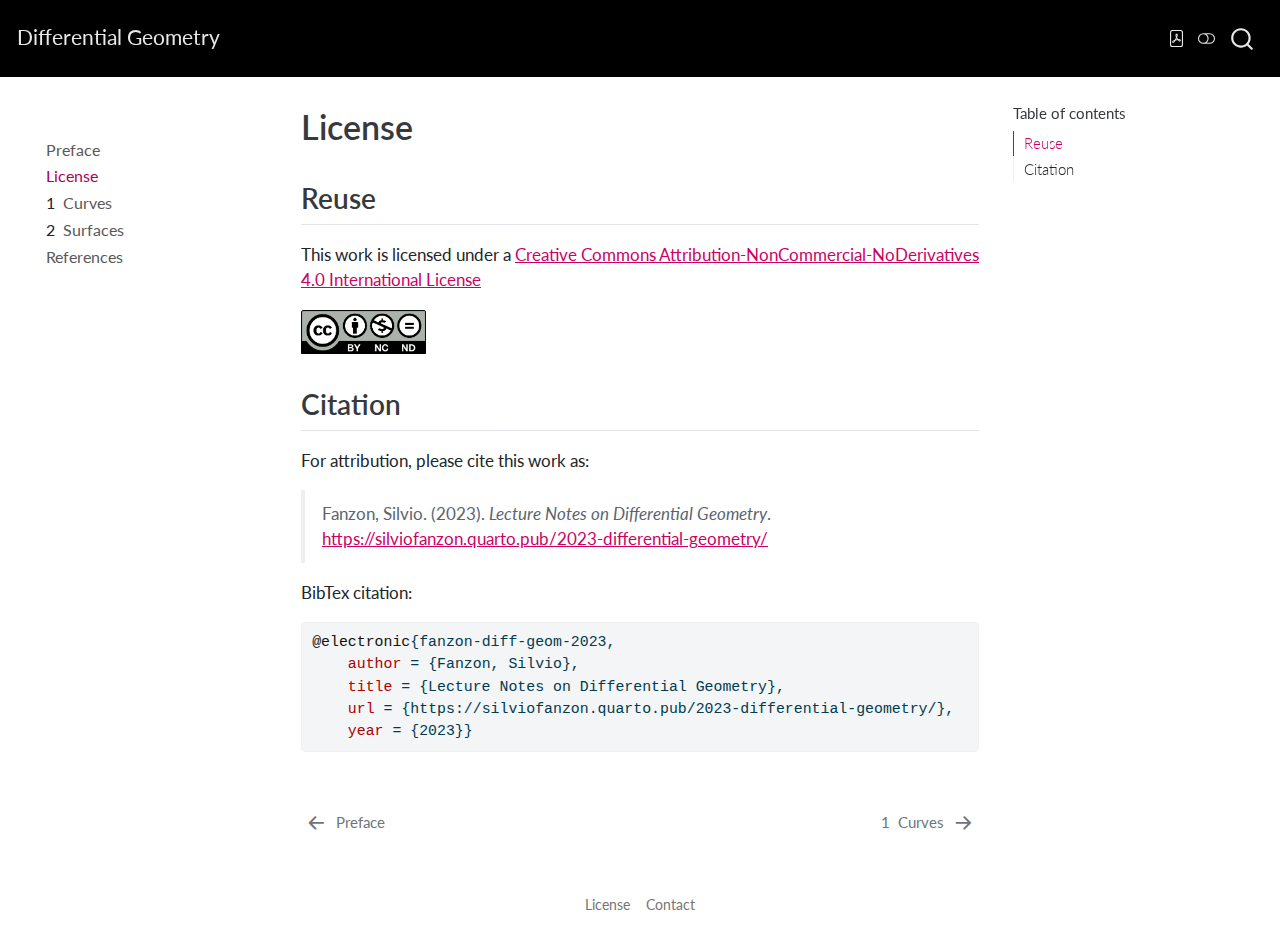
<file: _book/sections/license.html>
<!DOCTYPE html>
<html xmlns="http://www.w3.org/1999/xhtml" lang="en" xml:lang="en"><head>

<meta charset="utf-8">
<meta name="generator" content="quarto-1.3.361">

<meta name="viewport" content="width=device-width, initial-scale=1.0, user-scalable=yes">


<title>Differential Geometry - License</title>
<style>
code{white-space: pre-wrap;}
span.smallcaps{font-variant: small-caps;}
div.columns{display: flex; gap: min(4vw, 1.5em);}
div.column{flex: auto; overflow-x: auto;}
div.hanging-indent{margin-left: 1.5em; text-indent: -1.5em;}
ul.task-list{list-style: none;}
ul.task-list li input[type="checkbox"] {
  width: 0.8em;
  margin: 0 0.8em 0.2em -1em; /* quarto-specific, see https://github.com/quarto-dev/quarto-cli/issues/4556 */ 
  vertical-align: middle;
}
/* CSS for syntax highlighting */
pre > code.sourceCode { white-space: pre; position: relative; }
pre > code.sourceCode > span { display: inline-block; line-height: 1.25; }
pre > code.sourceCode > span:empty { height: 1.2em; }
.sourceCode { overflow: visible; }
code.sourceCode > span { color: inherit; text-decoration: inherit; }
div.sourceCode { margin: 1em 0; }
pre.sourceCode { margin: 0; }
@media screen {
div.sourceCode { overflow: auto; }
}
@media print {
pre > code.sourceCode { white-space: pre-wrap; }
pre > code.sourceCode > span { text-indent: -5em; padding-left: 5em; }
}
pre.numberSource code
  { counter-reset: source-line 0; }
pre.numberSource code > span
  { position: relative; left: -4em; counter-increment: source-line; }
pre.numberSource code > span > a:first-child::before
  { content: counter(source-line);
    position: relative; left: -1em; text-align: right; vertical-align: baseline;
    border: none; display: inline-block;
    -webkit-touch-callout: none; -webkit-user-select: none;
    -khtml-user-select: none; -moz-user-select: none;
    -ms-user-select: none; user-select: none;
    padding: 0 4px; width: 4em;
  }
pre.numberSource { margin-left: 3em;  padding-left: 4px; }
div.sourceCode
  {   }
@media screen {
pre > code.sourceCode > span > a:first-child::before { text-decoration: underline; }
}
</style>


<script src="../site_libs/quarto-nav/quarto-nav.js"></script>
<script src="../site_libs/quarto-nav/headroom.min.js"></script>
<script src="../site_libs/clipboard/clipboard.min.js"></script>
<script src="../site_libs/quarto-search/autocomplete.umd.js"></script>
<script src="../site_libs/quarto-search/fuse.min.js"></script>
<script src="../site_libs/quarto-search/quarto-search.js"></script>
<meta name="quarto:offset" content="../">
<link href="../sections/chap1.html" rel="next">
<link href="../index.html" rel="prev">
<link href="../images/favicon.png" rel="icon" type="image/png">
<script src="../site_libs/quarto-html/quarto.js"></script>
<script src="../site_libs/quarto-html/popper.min.js"></script>
<script src="../site_libs/quarto-html/tippy.umd.min.js"></script>
<script src="../site_libs/quarto-html/anchor.min.js"></script>
<link href="../site_libs/quarto-html/tippy.css" rel="stylesheet">
<link href="../site_libs/quarto-html/quarto-syntax-highlighting.css" rel="stylesheet" class="quarto-color-scheme" id="quarto-text-highlighting-styles">
<link href="../site_libs/quarto-html/quarto-syntax-highlighting-dark.css" rel="prefetch" class="quarto-color-scheme quarto-color-alternate" id="quarto-text-highlighting-styles">
<script src="../site_libs/bootstrap/bootstrap.min.js"></script>
<link href="../site_libs/bootstrap/bootstrap-icons.css" rel="stylesheet">
<link href="../site_libs/bootstrap/bootstrap.min.css" rel="stylesheet" class="quarto-color-scheme" id="quarto-bootstrap" data-mode="light">
<link href="../site_libs/bootstrap/bootstrap-dark.min.css" rel="prefetch" class="quarto-color-scheme quarto-color-alternate" id="quarto-bootstrap" data-mode="dark">
<script id="quarto-search-options" type="application/json">{
  "location": "navbar",
  "copy-button": false,
  "collapse-after": 3,
  "panel-placement": "end",
  "type": "overlay",
  "limit": 20,
  "language": {
    "search-no-results-text": "No results",
    "search-matching-documents-text": "matching documents",
    "search-copy-link-title": "Copy link to search",
    "search-hide-matches-text": "Hide additional matches",
    "search-more-match-text": "more match in this document",
    "search-more-matches-text": "more matches in this document",
    "search-clear-button-title": "Clear",
    "search-detached-cancel-button-title": "Cancel",
    "search-submit-button-title": "Submit",
    "search-label": "Search"
  }
}</script>


</head>

<body class="nav-sidebar floating nav-fixed">

<div id="quarto-search-results"></div>
  <header id="quarto-header" class="headroom fixed-top">
    <nav class="navbar navbar-expand-lg navbar-dark ">
      <div class="navbar-container container-fluid">
      <div class="navbar-brand-container">
    <a class="navbar-brand" href="../index.html">
    <span class="navbar-title">Differential Geometry</span>
    </a>
  </div>
        <div class="quarto-navbar-tools ms-auto">
    <a href="../Differential-Geometry.pdf" title="Download PDF" class="quarto-navigation-tool px-1" aria-label="Download PDF"><i class="bi bi-file-pdf"></i></a>
  <a href="" class="quarto-color-scheme-toggle quarto-navigation-tool  px-1" onclick="window.quartoToggleColorScheme(); return false;" title="Toggle dark mode"><i class="bi"></i></a>
</div>
          <div id="quarto-search" class="" title="Search"></div>
      </div> <!-- /container-fluid -->
    </nav>
  <nav class="quarto-secondary-nav">
    <div class="container-fluid d-flex">
      <button type="button" class="quarto-btn-toggle btn" data-bs-toggle="collapse" data-bs-target="#quarto-sidebar,#quarto-sidebar-glass" aria-controls="quarto-sidebar" aria-expanded="false" aria-label="Toggle sidebar navigation" onclick="if (window.quartoToggleHeadroom) { window.quartoToggleHeadroom(); }">
        <i class="bi bi-layout-text-sidebar-reverse"></i>
      </button>
      <nav class="quarto-page-breadcrumbs" aria-label="breadcrumb"><ol class="breadcrumb"><li class="breadcrumb-item"><a href="../sections/license.html">License</a></li></ol></nav>
      <a class="flex-grow-1" role="button" data-bs-toggle="collapse" data-bs-target="#quarto-sidebar,#quarto-sidebar-glass" aria-controls="quarto-sidebar" aria-expanded="false" aria-label="Toggle sidebar navigation" onclick="if (window.quartoToggleHeadroom) { window.quartoToggleHeadroom(); }">      
      </a>
      <button type="button" class="btn quarto-search-button" aria-label="" onclick="window.quartoOpenSearch();">
        <i class="bi bi-search"></i>
      </button>
    </div>
  </nav>
</header>
<!-- content -->
<div id="quarto-content" class="quarto-container page-columns page-rows-contents page-layout-article page-navbar">
<!-- sidebar -->
  <nav id="quarto-sidebar" class="sidebar collapse collapse-horizontal sidebar-navigation floating overflow-auto">
        <div class="mt-2 flex-shrink-0 align-items-center">
        <div class="sidebar-search">
        <div id="quarto-search" class="" title="Search"></div>
        </div>
        </div>
    <div class="sidebar-menu-container"> 
    <ul class="list-unstyled mt-1">
        <li class="sidebar-item">
  <div class="sidebar-item-container"> 
  <a href="../index.html" class="sidebar-item-text sidebar-link">
 <span class="menu-text">Preface</span></a>
  </div>
</li>
        <li class="sidebar-item">
  <div class="sidebar-item-container"> 
  <a href="../sections/license.html" class="sidebar-item-text sidebar-link active">
 <span class="menu-text">License</span></a>
  </div>
</li>
        <li class="sidebar-item">
  <div class="sidebar-item-container"> 
  <a href="../sections/chap1.html" class="sidebar-item-text sidebar-link">
 <span class="menu-text"><span class="chapter-number">1</span>&nbsp; <span class="chapter-title">Curves</span></span></a>
  </div>
</li>
        <li class="sidebar-item">
  <div class="sidebar-item-container"> 
  <a href="../sections/chap2.html" class="sidebar-item-text sidebar-link">
 <span class="menu-text"><span class="chapter-number">2</span>&nbsp; <span class="chapter-title">Surfaces</span></span></a>
  </div>
</li>
        <li class="sidebar-item">
  <div class="sidebar-item-container"> 
  <a href="../sections/references.html" class="sidebar-item-text sidebar-link">
 <span class="menu-text">References</span></a>
  </div>
</li>
    </ul>
    </div>
</nav>
<div id="quarto-sidebar-glass" data-bs-toggle="collapse" data-bs-target="#quarto-sidebar,#quarto-sidebar-glass"></div>
<!-- margin-sidebar -->
    <div id="quarto-margin-sidebar" class="sidebar margin-sidebar">
        <nav id="TOC" role="doc-toc" class="toc-active">
    <h2 id="toc-title">Table of contents</h2>
   
  <ul>
  <li><a href="#reuse" id="toc-reuse" class="nav-link active" data-scroll-target="#reuse">Reuse</a></li>
  <li><a href="#citation" id="toc-citation" class="nav-link" data-scroll-target="#citation">Citation</a></li>
  </ul>
</nav>
    </div>
<!-- main -->
<main class="content" id="quarto-document-content">

<header id="title-block-header" class="quarto-title-block default">
<div class="quarto-title">
<h1 class="title">License</h1>
</div>



<div class="quarto-title-meta">

    
  
    
  </div>
  

</header>

<section id="reuse" class="level2 unnumbered">
<h2 class="unnumbered anchored" data-anchor-id="reuse">Reuse</h2>
<p>This work is licensed under a <a href="http://creativecommons.org/licenses/by-nc-nd/4.0/">Creative Commons Attribution-NonCommercial-NoDerivatives 4.0 International License</a></p>
<p><img src="../images/by-nc-nd.png" class="img-fluid" style="width:1.3in"></p>
</section>
<section id="citation" class="level2 unnumbered">
<h2 class="unnumbered anchored" data-anchor-id="citation">Citation</h2>
<p>For attribution, please cite this work as:</p>
<blockquote class="blockquote">
<p>Fanzon, Silvio. (2023). <em>Lecture Notes on Differential Geometry</em>.<br>
<a href="https://silviofanzon.quarto.pub/2023-differential-geometry/">https://silviofanzon.quarto.pub/2023-differential-geometry/</a></p>
</blockquote>
<p>BibTex citation:</p>
<div class="sourceCode" id="cb1"><pre class="sourceCode bibtex code-with-copy"><code class="sourceCode bibtex"><span id="cb1-1"><a href="#cb1-1" aria-hidden="true" tabindex="-1"></a><span class="va">@electronic</span>{<span class="ot">fanzon</span>-<span class="ot">diff</span>-<span class="ot">geom</span>-<span class="ot">2023</span>,</span>
<span id="cb1-2"><a href="#cb1-2" aria-hidden="true" tabindex="-1"></a>    <span class="dt">author</span> = {Fanzon, Silvio},</span>
<span id="cb1-3"><a href="#cb1-3" aria-hidden="true" tabindex="-1"></a>    <span class="dt">title</span> = {Lecture Notes on Differential Geometry},</span>
<span id="cb1-4"><a href="#cb1-4" aria-hidden="true" tabindex="-1"></a>    <span class="dt">url</span> = {https://silviofanzon.quarto.pub/2023-differential-geometry/},</span>
<span id="cb1-5"><a href="#cb1-5" aria-hidden="true" tabindex="-1"></a>    <span class="dt">year</span> = {2023}}</span></code><button title="Copy to Clipboard" class="code-copy-button"><i class="bi"></i></button></pre></div>


</section>

</main> <!-- /main -->
<script id="quarto-html-after-body" type="application/javascript">
window.document.addEventListener("DOMContentLoaded", function (event) {
  const toggleBodyColorMode = (bsSheetEl) => {
    const mode = bsSheetEl.getAttribute("data-mode");
    const bodyEl = window.document.querySelector("body");
    if (mode === "dark") {
      bodyEl.classList.add("quarto-dark");
      bodyEl.classList.remove("quarto-light");
    } else {
      bodyEl.classList.add("quarto-light");
      bodyEl.classList.remove("quarto-dark");
    }
  }
  const toggleBodyColorPrimary = () => {
    const bsSheetEl = window.document.querySelector("link#quarto-bootstrap");
    if (bsSheetEl) {
      toggleBodyColorMode(bsSheetEl);
    }
  }
  toggleBodyColorPrimary();  
  const disableStylesheet = (stylesheets) => {
    for (let i=0; i < stylesheets.length; i++) {
      const stylesheet = stylesheets[i];
      stylesheet.rel = 'prefetch';
    }
  }
  const enableStylesheet = (stylesheets) => {
    for (let i=0; i < stylesheets.length; i++) {
      const stylesheet = stylesheets[i];
      stylesheet.rel = 'stylesheet';
    }
  }
  const manageTransitions = (selector, allowTransitions) => {
    const els = window.document.querySelectorAll(selector);
    for (let i=0; i < els.length; i++) {
      const el = els[i];
      if (allowTransitions) {
        el.classList.remove('notransition');
      } else {
        el.classList.add('notransition');
      }
    }
  }
  const toggleColorMode = (alternate) => {
    // Switch the stylesheets
    const alternateStylesheets = window.document.querySelectorAll('link.quarto-color-scheme.quarto-color-alternate');
    manageTransitions('#quarto-margin-sidebar .nav-link', false);
    if (alternate) {
      enableStylesheet(alternateStylesheets);
      for (const sheetNode of alternateStylesheets) {
        if (sheetNode.id === "quarto-bootstrap") {
          toggleBodyColorMode(sheetNode);
        }
      }
    } else {
      disableStylesheet(alternateStylesheets);
      toggleBodyColorPrimary();
    }
    manageTransitions('#quarto-margin-sidebar .nav-link', true);
    // Switch the toggles
    const toggles = window.document.querySelectorAll('.quarto-color-scheme-toggle');
    for (let i=0; i < toggles.length; i++) {
      const toggle = toggles[i];
      if (toggle) {
        if (alternate) {
          toggle.classList.add("alternate");     
        } else {
          toggle.classList.remove("alternate");
        }
      }
    }
    // Hack to workaround the fact that safari doesn't
    // properly recolor the scrollbar when toggling (#1455)
    if (navigator.userAgent.indexOf('Safari') > 0 && navigator.userAgent.indexOf('Chrome') == -1) {
      manageTransitions("body", false);
      window.scrollTo(0, 1);
      setTimeout(() => {
        window.scrollTo(0, 0);
        manageTransitions("body", true);
      }, 40);  
    }
  }
  const isFileUrl = () => { 
    return window.location.protocol === 'file:';
  }
  const hasAlternateSentinel = () => {  
    let styleSentinel = getColorSchemeSentinel();
    if (styleSentinel !== null) {
      return styleSentinel === "alternate";
    } else {
      return false;
    }
  }
  const setStyleSentinel = (alternate) => {
    const value = alternate ? "alternate" : "default";
    if (!isFileUrl()) {
      window.localStorage.setItem("quarto-color-scheme", value);
    } else {
      localAlternateSentinel = value;
    }
  }
  const getColorSchemeSentinel = () => {
    if (!isFileUrl()) {
      const storageValue = window.localStorage.getItem("quarto-color-scheme");
      return storageValue != null ? storageValue : localAlternateSentinel;
    } else {
      return localAlternateSentinel;
    }
  }
  let localAlternateSentinel = 'default';
  // Dark / light mode switch
  window.quartoToggleColorScheme = () => {
    // Read the current dark / light value 
    let toAlternate = !hasAlternateSentinel();
    toggleColorMode(toAlternate);
    setStyleSentinel(toAlternate);
  };
  // Ensure there is a toggle, if there isn't float one in the top right
  if (window.document.querySelector('.quarto-color-scheme-toggle') === null) {
    const a = window.document.createElement('a');
    a.classList.add('top-right');
    a.classList.add('quarto-color-scheme-toggle');
    a.href = "";
    a.onclick = function() { try { window.quartoToggleColorScheme(); } catch {} return false; };
    const i = window.document.createElement("i");
    i.classList.add('bi');
    a.appendChild(i);
    window.document.body.appendChild(a);
  }
  // Switch to dark mode if need be
  if (hasAlternateSentinel()) {
    toggleColorMode(true);
  } else {
    toggleColorMode(false);
  }
  const icon = "";
  const anchorJS = new window.AnchorJS();
  anchorJS.options = {
    placement: 'right',
    icon: icon
  };
  anchorJS.add('.anchored');
  const isCodeAnnotation = (el) => {
    for (const clz of el.classList) {
      if (clz.startsWith('code-annotation-')) {                     
        return true;
      }
    }
    return false;
  }
  const clipboard = new window.ClipboardJS('.code-copy-button', {
    text: function(trigger) {
      const codeEl = trigger.previousElementSibling.cloneNode(true);
      for (const childEl of codeEl.children) {
        if (isCodeAnnotation(childEl)) {
          childEl.remove();
        }
      }
      return codeEl.innerText;
    }
  });
  clipboard.on('success', function(e) {
    // button target
    const button = e.trigger;
    // don't keep focus
    button.blur();
    // flash "checked"
    button.classList.add('code-copy-button-checked');
    var currentTitle = button.getAttribute("title");
    button.setAttribute("title", "Copied!");
    let tooltip;
    if (window.bootstrap) {
      button.setAttribute("data-bs-toggle", "tooltip");
      button.setAttribute("data-bs-placement", "left");
      button.setAttribute("data-bs-title", "Copied!");
      tooltip = new bootstrap.Tooltip(button, 
        { trigger: "manual", 
          customClass: "code-copy-button-tooltip",
          offset: [0, -8]});
      tooltip.show();    
    }
    setTimeout(function() {
      if (tooltip) {
        tooltip.hide();
        button.removeAttribute("data-bs-title");
        button.removeAttribute("data-bs-toggle");
        button.removeAttribute("data-bs-placement");
      }
      button.setAttribute("title", currentTitle);
      button.classList.remove('code-copy-button-checked');
    }, 1000);
    // clear code selection
    e.clearSelection();
  });
  function tippyHover(el, contentFn) {
    const config = {
      allowHTML: true,
      content: contentFn,
      maxWidth: 500,
      delay: 100,
      arrow: false,
      appendTo: function(el) {
          return el.parentElement;
      },
      interactive: true,
      interactiveBorder: 10,
      theme: 'quarto',
      placement: 'bottom-start'
    };
    window.tippy(el, config); 
  }
  const noterefs = window.document.querySelectorAll('a[role="doc-noteref"]');
  for (var i=0; i<noterefs.length; i++) {
    const ref = noterefs[i];
    tippyHover(ref, function() {
      // use id or data attribute instead here
      let href = ref.getAttribute('data-footnote-href') || ref.getAttribute('href');
      try { href = new URL(href).hash; } catch {}
      const id = href.replace(/^#\/?/, "");
      const note = window.document.getElementById(id);
      return note.innerHTML;
    });
  }
      let selectedAnnoteEl;
      const selectorForAnnotation = ( cell, annotation) => {
        let cellAttr = 'data-code-cell="' + cell + '"';
        let lineAttr = 'data-code-annotation="' +  annotation + '"';
        const selector = 'span[' + cellAttr + '][' + lineAttr + ']';
        return selector;
      }
      const selectCodeLines = (annoteEl) => {
        const doc = window.document;
        const targetCell = annoteEl.getAttribute("data-target-cell");
        const targetAnnotation = annoteEl.getAttribute("data-target-annotation");
        const annoteSpan = window.document.querySelector(selectorForAnnotation(targetCell, targetAnnotation));
        const lines = annoteSpan.getAttribute("data-code-lines").split(",");
        const lineIds = lines.map((line) => {
          return targetCell + "-" + line;
        })
        let top = null;
        let height = null;
        let parent = null;
        if (lineIds.length > 0) {
            //compute the position of the single el (top and bottom and make a div)
            const el = window.document.getElementById(lineIds[0]);
            top = el.offsetTop;
            height = el.offsetHeight;
            parent = el.parentElement.parentElement;
          if (lineIds.length > 1) {
            const lastEl = window.document.getElementById(lineIds[lineIds.length - 1]);
            const bottom = lastEl.offsetTop + lastEl.offsetHeight;
            height = bottom - top;
          }
          if (top !== null && height !== null && parent !== null) {
            // cook up a div (if necessary) and position it 
            let div = window.document.getElementById("code-annotation-line-highlight");
            if (div === null) {
              div = window.document.createElement("div");
              div.setAttribute("id", "code-annotation-line-highlight");
              div.style.position = 'absolute';
              parent.appendChild(div);
            }
            div.style.top = top - 2 + "px";
            div.style.height = height + 4 + "px";
            let gutterDiv = window.document.getElementById("code-annotation-line-highlight-gutter");
            if (gutterDiv === null) {
              gutterDiv = window.document.createElement("div");
              gutterDiv.setAttribute("id", "code-annotation-line-highlight-gutter");
              gutterDiv.style.position = 'absolute';
              const codeCell = window.document.getElementById(targetCell);
              const gutter = codeCell.querySelector('.code-annotation-gutter');
              gutter.appendChild(gutterDiv);
            }
            gutterDiv.style.top = top - 2 + "px";
            gutterDiv.style.height = height + 4 + "px";
          }
          selectedAnnoteEl = annoteEl;
        }
      };
      const unselectCodeLines = () => {
        const elementsIds = ["code-annotation-line-highlight", "code-annotation-line-highlight-gutter"];
        elementsIds.forEach((elId) => {
          const div = window.document.getElementById(elId);
          if (div) {
            div.remove();
          }
        });
        selectedAnnoteEl = undefined;
      };
      // Attach click handler to the DT
      const annoteDls = window.document.querySelectorAll('dt[data-target-cell]');
      for (const annoteDlNode of annoteDls) {
        annoteDlNode.addEventListener('click', (event) => {
          const clickedEl = event.target;
          if (clickedEl !== selectedAnnoteEl) {
            unselectCodeLines();
            const activeEl = window.document.querySelector('dt[data-target-cell].code-annotation-active');
            if (activeEl) {
              activeEl.classList.remove('code-annotation-active');
            }
            selectCodeLines(clickedEl);
            clickedEl.classList.add('code-annotation-active');
          } else {
            // Unselect the line
            unselectCodeLines();
            clickedEl.classList.remove('code-annotation-active');
          }
        });
      }
  const findCites = (el) => {
    const parentEl = el.parentElement;
    if (parentEl) {
      const cites = parentEl.dataset.cites;
      if (cites) {
        return {
          el,
          cites: cites.split(' ')
        };
      } else {
        return findCites(el.parentElement)
      }
    } else {
      return undefined;
    }
  };
  var bibliorefs = window.document.querySelectorAll('a[role="doc-biblioref"]');
  for (var i=0; i<bibliorefs.length; i++) {
    const ref = bibliorefs[i];
    const citeInfo = findCites(ref);
    if (citeInfo) {
      tippyHover(citeInfo.el, function() {
        var popup = window.document.createElement('div');
        citeInfo.cites.forEach(function(cite) {
          var citeDiv = window.document.createElement('div');
          citeDiv.classList.add('hanging-indent');
          citeDiv.classList.add('csl-entry');
          var biblioDiv = window.document.getElementById('ref-' + cite);
          if (biblioDiv) {
            citeDiv.innerHTML = biblioDiv.innerHTML;
          }
          popup.appendChild(citeDiv);
        });
        return popup.innerHTML;
      });
    }
  }
});
</script>
<nav class="page-navigation">
  <div class="nav-page nav-page-previous">
      <a href="../index.html" class="pagination-link">
        <i class="bi bi-arrow-left-short"></i> <span class="nav-page-text">Preface</span>
      </a>          
  </div>
  <div class="nav-page nav-page-next">
      <a href="../sections/chap1.html" class="pagination-link">
        <span class="nav-page-text"><span class="chapter-number">1</span>&nbsp; <span class="chapter-title">Curves</span></span> <i class="bi bi-arrow-right-short"></i>
      </a>
  </div>
</nav>
</div> <!-- /content -->
<footer class="footer">
  <div class="nav-footer">
    <div class="nav-footer-left">
      &nbsp;
    </div>   
    <div class="nav-footer-center">
      <ul class="footer-items list-unstyled">
    <li class="nav-item">
    <a class="nav-link active" href="../sections/license.html" aria-current="page">License</a>
  </li>  
    <li class="nav-item">
    <a class="nav-link" href="https://www.silviofanzon.com/contact">Contact</a>
  </li>  
</ul>
    </div>
    <div class="nav-footer-right">
      &nbsp;
    </div>
  </div>
</footer>



</body></html>
</file>
<file: _book/site_libs/quarto-html/tippy.css>
.tippy-box[data-animation=fade][data-state=hidden]{opacity:0}[data-tippy-root]{max-width:calc(100vw - 10px)}.tippy-box{position:relative;background-color:#333;color:#fff;border-radius:4px;font-size:14px;line-height:1.4;white-space:normal;outline:0;transition-property:transform,visibility,opacity}.tippy-box[data-placement^=top]>.tippy-arrow{bottom:0}.tippy-box[data-placement^=top]>.tippy-arrow:before{bottom:-7px;left:0;border-width:8px 8px 0;border-top-color:initial;transform-origin:center top}.tippy-box[data-placement^=bottom]>.tippy-arrow{top:0}.tippy-box[data-placement^=bottom]>.tippy-arrow:before{top:-7px;left:0;border-width:0 8px 8px;border-bottom-color:initial;transform-origin:center bottom}.tippy-box[data-placement^=left]>.tippy-arrow{right:0}.tippy-box[data-placement^=left]>.tippy-arrow:before{border-width:8px 0 8px 8px;border-left-color:initial;right:-7px;transform-origin:center left}.tippy-box[data-placement^=right]>.tippy-arrow{left:0}.tippy-box[data-placement^=right]>.tippy-arrow:before{left:-7px;border-width:8px 8px 8px 0;border-right-color:initial;transform-origin:center right}.tippy-box[data-inertia][data-state=visible]{transition-timing-function:cubic-bezier(.54,1.5,.38,1.11)}.tippy-arrow{width:16px;height:16px;color:#333}.tippy-arrow:before{content:"";position:absolute;border-color:transparent;border-style:solid}.tippy-content{position:relative;padding:5px 9px;z-index:1}
</file>
<file: _book/site_libs/quarto-html/quarto-syntax-highlighting.css>
/* quarto syntax highlight colors */
:root {
  --quarto-hl-ot-color: #003B4F;
  --quarto-hl-at-color: #657422;
  --quarto-hl-ss-color: #20794D;
  --quarto-hl-an-color: #5E5E5E;
  --quarto-hl-fu-color: #4758AB;
  --quarto-hl-st-color: #20794D;
  --quarto-hl-cf-color: #003B4F;
  --quarto-hl-op-color: #5E5E5E;
  --quarto-hl-er-color: #AD0000;
  --quarto-hl-bn-color: #AD0000;
  --quarto-hl-al-color: #AD0000;
  --quarto-hl-va-color: #111111;
  --quarto-hl-bu-color: inherit;
  --quarto-hl-ex-color: inherit;
  --quarto-hl-pp-color: #AD0000;
  --quarto-hl-in-color: #5E5E5E;
  --quarto-hl-vs-color: #20794D;
  --quarto-hl-wa-color: #5E5E5E;
  --quarto-hl-do-color: #5E5E5E;
  --quarto-hl-im-color: #00769E;
  --quarto-hl-ch-color: #20794D;
  --quarto-hl-dt-color: #AD0000;
  --quarto-hl-fl-color: #AD0000;
  --quarto-hl-co-color: #5E5E5E;
  --quarto-hl-cv-color: #5E5E5E;
  --quarto-hl-cn-color: #8f5902;
  --quarto-hl-sc-color: #5E5E5E;
  --quarto-hl-dv-color: #AD0000;
  --quarto-hl-kw-color: #003B4F;
}

/* other quarto variables */
:root {
  --quarto-font-monospace: SFMono-Regular, Menlo, Monaco, Consolas, "Liberation Mono", "Courier New", monospace;
}

pre > code.sourceCode > span {
  color: #003B4F;
}

code span {
  color: #003B4F;
}

code.sourceCode > span {
  color: #003B4F;
}

div.sourceCode,
div.sourceCode pre.sourceCode {
  color: #003B4F;
}

code span.ot {
  color: #003B4F;
  font-style: inherit;
}

code span.at {
  color: #657422;
  font-style: inherit;
}

code span.ss {
  color: #20794D;
  font-style: inherit;
}

code span.an {
  color: #5E5E5E;
  font-style: inherit;
}

code span.fu {
  color: #4758AB;
  font-style: inherit;
}

code span.st {
  color: #20794D;
  font-style: inherit;
}

code span.cf {
  color: #003B4F;
  font-style: inherit;
}

code span.op {
  color: #5E5E5E;
  font-style: inherit;
}

code span.er {
  color: #AD0000;
  font-style: inherit;
}

code span.bn {
  color: #AD0000;
  font-style: inherit;
}

code span.al {
  color: #AD0000;
  font-style: inherit;
}

code span.va {
  color: #111111;
  font-style: inherit;
}

code span.bu {
  font-style: inherit;
}

code span.ex {
  font-style: inherit;
}

code span.pp {
  color: #AD0000;
  font-style: inherit;
}

code span.in {
  color: #5E5E5E;
  font-style: inherit;
}

code span.vs {
  color: #20794D;
  font-style: inherit;
}

code span.wa {
  color: #5E5E5E;
  font-style: italic;
}

code span.do {
  color: #5E5E5E;
  font-style: italic;
}

code span.im {
  color: #00769E;
  font-style: inherit;
}

code span.ch {
  color: #20794D;
  font-style: inherit;
}

code span.dt {
  color: #AD0000;
  font-style: inherit;
}

code span.fl {
  color: #AD0000;
  font-style: inherit;
}

code span.co {
  color: #5E5E5E;
  font-style: inherit;
}

code span.cv {
  color: #5E5E5E;
  font-style: italic;
}

code span.cn {
  color: #8f5902;
  font-style: inherit;
}

code span.sc {
  color: #5E5E5E;
  font-style: inherit;
}

code span.dv {
  color: #AD0000;
  font-style: inherit;
}

code span.kw {
  color: #003B4F;
  font-style: inherit;
}

.prevent-inlining {
  content: "</";
}

/*# sourceMappingURL=debc5d5d77c3f9108843748ff7464032.css.map */
</file>
<file: _book/site_libs/quarto-html/quarto-syntax-highlighting-dark.css>
/* quarto syntax highlight colors */
:root {
  --quarto-hl-al-color: #f07178;
  --quarto-hl-an-color: #d4d0ab;
  --quarto-hl-at-color: #00e0e0;
  --quarto-hl-bn-color: #d4d0ab;
  --quarto-hl-bu-color: #abe338;
  --quarto-hl-ch-color: #abe338;
  --quarto-hl-co-color: #f8f8f2;
  --quarto-hl-cv-color: #ffd700;
  --quarto-hl-cn-color: #ffd700;
  --quarto-hl-cf-color: #ffa07a;
  --quarto-hl-dt-color: #ffa07a;
  --quarto-hl-dv-color: #d4d0ab;
  --quarto-hl-do-color: #f8f8f2;
  --quarto-hl-er-color: #f07178;
  --quarto-hl-ex-color: #00e0e0;
  --quarto-hl-fl-color: #d4d0ab;
  --quarto-hl-fu-color: #ffa07a;
  --quarto-hl-im-color: #abe338;
  --quarto-hl-in-color: #d4d0ab;
  --quarto-hl-kw-color: #ffa07a;
  --quarto-hl-op-color: #ffa07a;
  --quarto-hl-ot-color: #00e0e0;
  --quarto-hl-pp-color: #dcc6e0;
  --quarto-hl-re-color: #00e0e0;
  --quarto-hl-sc-color: #abe338;
  --quarto-hl-ss-color: #abe338;
  --quarto-hl-st-color: #abe338;
  --quarto-hl-va-color: #00e0e0;
  --quarto-hl-vs-color: #abe338;
  --quarto-hl-wa-color: #dcc6e0;
}

/* other quarto variables */
:root {
  --quarto-font-monospace: SFMono-Regular, Menlo, Monaco, Consolas, "Liberation Mono", "Courier New", monospace;
}

code span.al {
  background-color: #2a0f15;
  font-weight: bold;
  color: #f07178;
}

code span.an {
  color: #d4d0ab;
}

code span.at {
  color: #00e0e0;
}

code span.bn {
  color: #d4d0ab;
}

code span.bu {
  color: #abe338;
}

code span.ch {
  color: #abe338;
}

code span.co {
  font-style: italic;
  color: #f8f8f2;
}

code span.cv {
  color: #ffd700;
}

code span.cn {
  color: #ffd700;
}

code span.cf {
  font-weight: bold;
  color: #ffa07a;
}

code span.dt {
  color: #ffa07a;
}

code span.dv {
  color: #d4d0ab;
}

code span.do {
  color: #f8f8f2;
}

code span.er {
  color: #f07178;
  text-decoration: underline;
}

code span.ex {
  font-weight: bold;
  color: #00e0e0;
}

code span.fl {
  color: #d4d0ab;
}

code span.fu {
  color: #ffa07a;
}

code span.im {
  color: #abe338;
}

code span.in {
  color: #d4d0ab;
}

code span.kw {
  font-weight: bold;
  color: #ffa07a;
}

pre > code.sourceCode > span {
  color: #f8f8f2;
}

code span {
  color: #f8f8f2;
}

code.sourceCode > span {
  color: #f8f8f2;
}

div.sourceCode,
div.sourceCode pre.sourceCode {
  color: #f8f8f2;
}

code span.op {
  color: #ffa07a;
}

code span.ot {
  color: #00e0e0;
}

code span.pp {
  color: #dcc6e0;
}

code span.re {
  background-color: #f8f8f2;
  color: #00e0e0;
}

code span.sc {
  color: #abe338;
}

code span.ss {
  color: #abe338;
}

code span.st {
  color: #abe338;
}

code span.va {
  color: #00e0e0;
}

code span.vs {
  color: #abe338;
}

code span.wa {
  color: #dcc6e0;
}

.prevent-inlining {
  content: "</";
}

/*# sourceMappingURL=935a306eefa94366c21e1a970dddb765.css.map */
</file>
